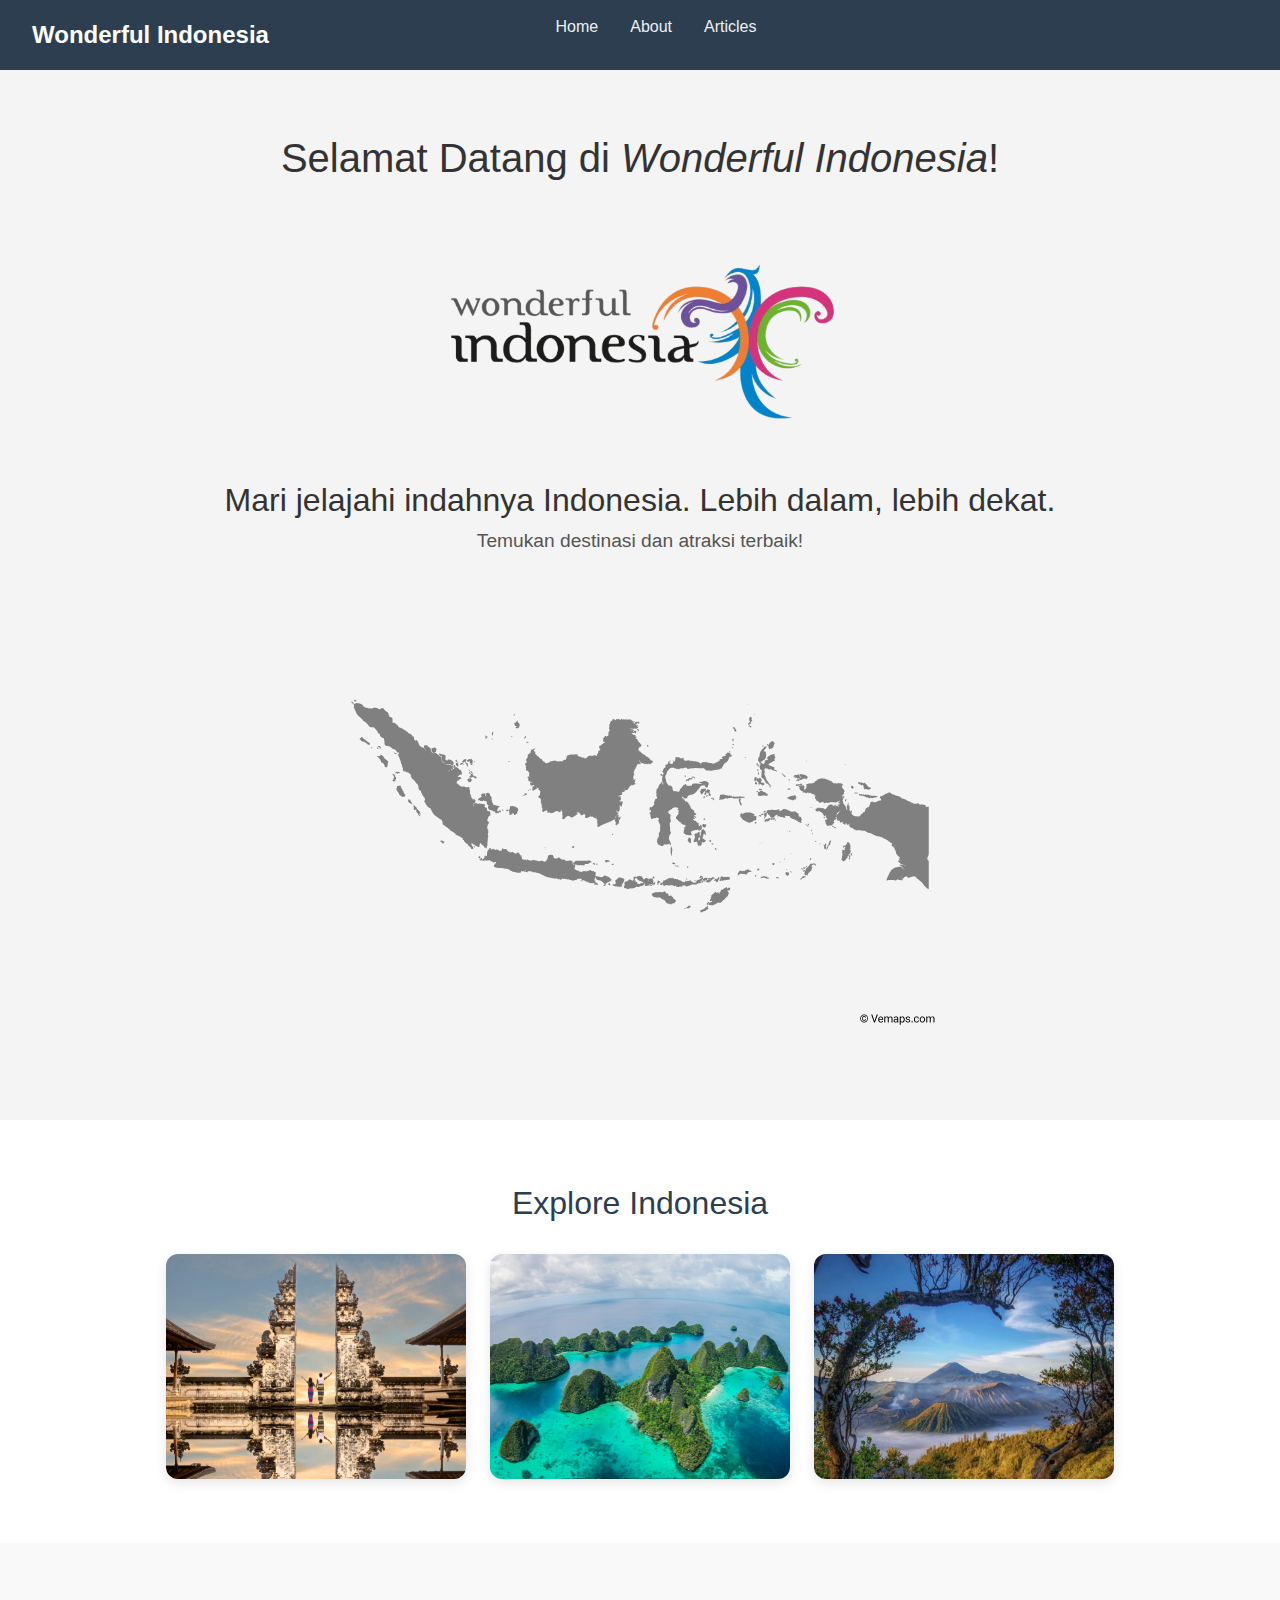
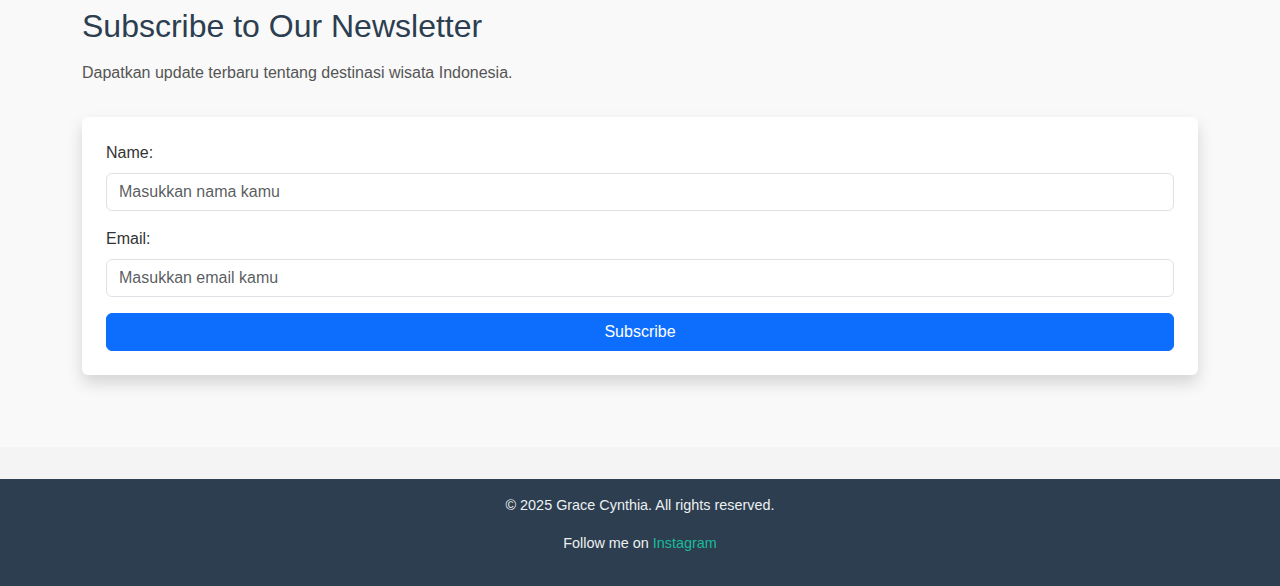
<file: index.html>
<!DOCTYPE html>
<html lang="en">
  <head>
    <meta charset="UTF-8" />
    <meta name="viewport" content="width=device-width, initial-scale=1.0" />
    <title>Wonderful Indonesia</title>

    <!-- Bootstrap CSS -->
    <link
      href="https://cdn.jsdelivr.net/npm/bootstrap@5.3.2/dist/css/bootstrap.min.css"
      rel="stylesheet"
    />

    <!-- Custom CSS -->
    <link rel="stylesheet" href="styles.css" />
  </head>
  <body>
    <!-- Navbar -->
    <nav class="navbar">
      <div class="logo">Wonderful Indonesia</div>
      <ul class="nav-links">
        <li><a href="index.html">Home</a></li>
        <li><a href="about.html">About</a></li>
        <li><a href="articles.html">Articles</a></li>
      </ul>
    </nav>

    <main>
      <!-- Hero -->
      <section class="hero">
        <h1>Selamat Datang di <i>Wonderful Indonesia</i>!</h1>
        <img
          src="wonderfulindo.png"
          alt="Logo Wonderful Indonesia"
          width="400"
        />
        <h2>Mari jelajahi indahnya Indonesia. Lebih dalam, lebih dekat.</h2>

        <p>Temukan destinasi dan atraksi terbaik!</p>
        <img
          src="greymapindo.png"
          alt="Indonesia's Full Map"
          class="responsive-img"
        />
      </section>

      <!-- Gallery -->
      <section class="gallery">
        <h2>Explore Indonesia</h2>
        <div class="gallery-container">
          <img src="bali.jpg" alt="Bali" />
          <img src="rajaampat.jpg" alt="Raja Ampat" />
          <img src="bromo.jpg" alt="Bromo" />
        </div>
      </section>

      <!-- Newsletter Form -->
      <section class="newsletter">
        <div class="container">
          <h2>Subscribe to Our Newsletter</h2>
          <p>Dapatkan update terbaru tentang destinasi wisata Indonesia.</p>

          <form id="myForm" class="p-4 shadow rounded bg-white">
            <div class="mb-3">
              <label for="name" class="form-label">Name:</label>
              <input
                type="text"
                class="form-control"
                id="name"
                placeholder="Masukkan nama kamu"
                required
              />
            </div>
            <div class="mb-3">
              <label for="email" class="form-label">Email:</label>
              <input
                type="email"
                class="form-control"
                id="email"
                placeholder="Masukkan email kamu"
                required
              />
            </div>
            <button type="submit" class="btn btn-primary w-100">
              Subscribe
            </button>
          </form>

          <!-- Result -->
          <div id="result" class="mt-4 alert d-none"></div>
          <div id="oke" class="mt-2"></div>
        </div>
      </section>
    </main>

    <!-- Footer -->
    <footer class="footer">
      <p>&copy; 2025 Grace Cynthia. All rights reserved.</p>
      <p>
        Follow me on
        <a href="https://instagram.com/gracee.cy" target="_blank">Instagram</a>
      </p>
    </footer>

    <!-- Bootstrap JS Bundle -->
    <script src="https://cdn.jsdelivr.net/npm/bootstrap@5.3.2/dist/js/bootstrap.bundle.min.js"></script>
    <!-- Custom JS -->
    <script src="index.js"></script>
  </body>
</html>
</file>
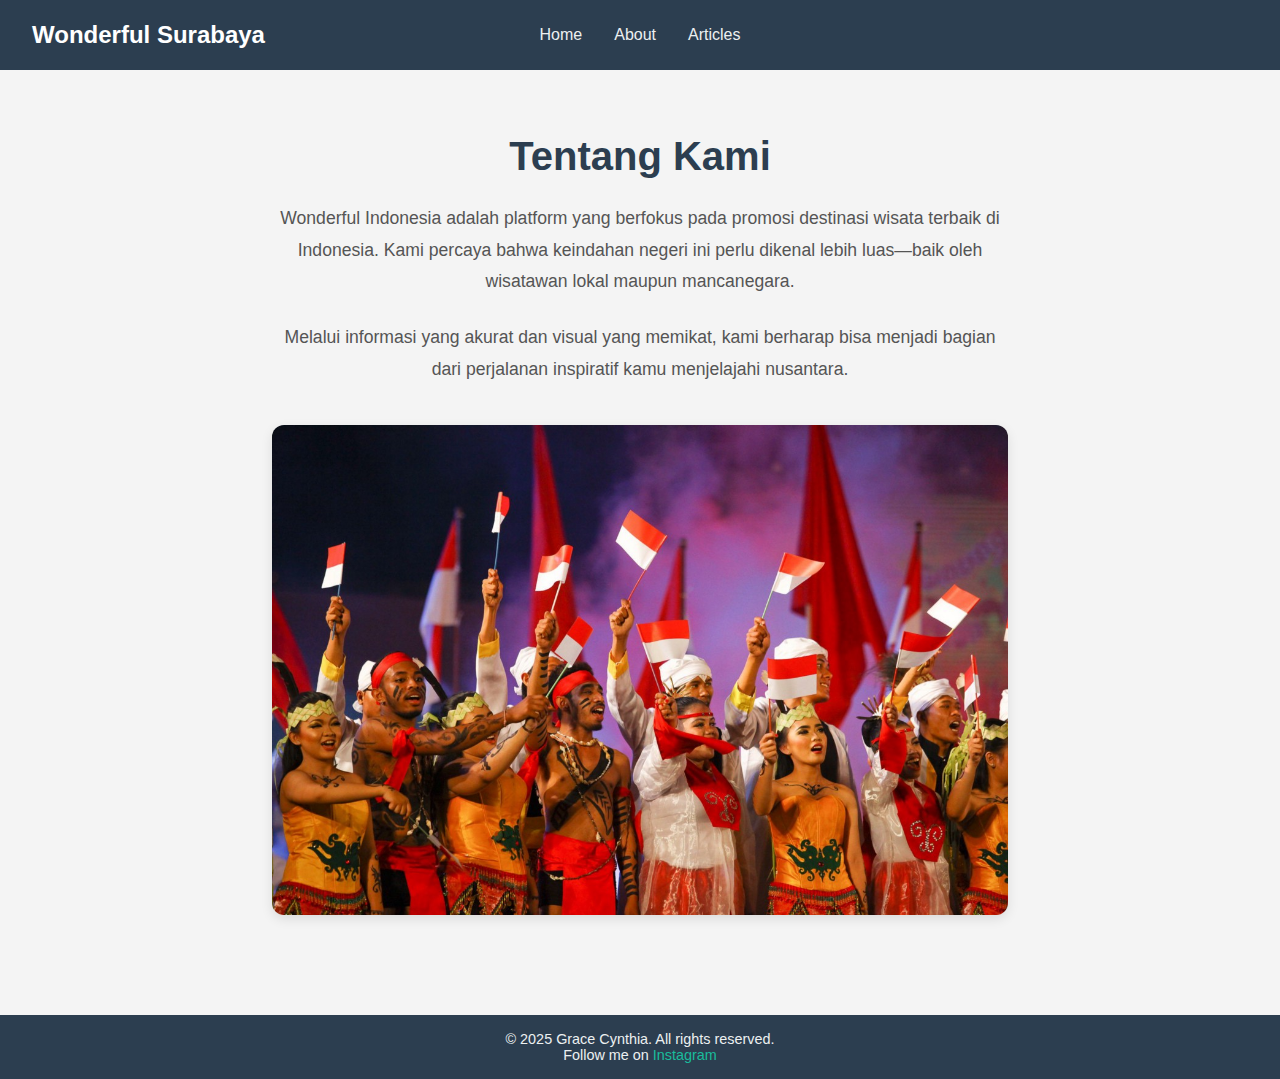
<file: about.html>
<!DOCTYPE html>
<html lang="en">
  <head>
    <meta charset="UTF-8" />
    <meta name="viewport" content="width=device-width, initial-scale=1.0" />
    <title>About Us - Wonderful Indonesia</title>
    <link rel="stylesheet" href="stylesabout.css" />
  </head>
  <body>
    <nav class="navbar">
      <div class="logo">
        <a href="index.html">Wonderful Surabaya</a>
      </div>

      <ul class="nav-links">
        <li><a href="index.html">Home</a></li>
        <li><a href="about.html">About</a></li>
        <li><a href="articles.html">Articles</a></li>
      </ul>
    </nav>

    <main>
      <section class="about-section">
        <h1>Tentang Kami</h1>
        <p>
          Wonderful Indonesia adalah platform yang berfokus pada promosi
          destinasi wisata terbaik di Indonesia. Kami percaya bahwa keindahan
          negeri ini perlu dikenal lebih luas—baik oleh wisatawan lokal maupun
          mancanegara.
        </p>
        <p>
          Melalui informasi yang akurat dan visual yang memikat, kami berharap
          bisa menjadi bagian dari perjalanan inspiratif kamu menjelajahi
          nusantara.
        </p>
        <img
          src="indonesianculture.jpeg"
          alt="indonesianculture"
          class="about-image"
        />
      </section>
    </main>

    <footer class="footer">
      <p>&copy; 2025 Grace Cynthia. All rights reserved.</p>
      <p>
        Follow me on
        <a href="https://instagram.com/gracee.cy" target="_blank">Instagram</a>
      </p>
    </footer>
  </body>
</html>
</file>
<file: styles.css>
* {
  margin: 0;
  padding: 0;
  box-sizing: border-box;
}

body {
  font-family: "Segoe UI", sans-serif;
  background-color: #f4f4f4;
  color: #333;
}

/* STYLING BUAT NAVBAR GUYSSS (ini jenis styling eksternal) */
.navbar {
  position: relative; /* untuk posisi absolut ul */
  display: flex;
  align-items: center;
  background-color: #2c3e50;
  padding: 1rem 2rem;
  height: 70px;
}

/* Logo di kiri */
.navbar .logo {
  color: #fff;
  font-size: 1.5rem;
  font-weight: bold;
  z-index: 2; /* biar nggak ketimpa nav-links */
}

/* List menu di tengah */
.nav-links {
  list-style: none; /* Menghilangkan bullet/numerik bawaan dari <ul> atau <ol> */
  display: flex; /* Mengatur item <li> agar ditata horizontal dalam satu baris */
  gap: 2rem; /* Memberi jarak 2rem antar item menu di dalam navbar */
  position: absolute; /* Mengatur posisi absolut relatif terhadap .navbar (karena .navbar posisinya relatif) */
  left: 50%; /* Memindahkan titik awal elemen ke 50% dari lebar kontainer (navbar) */
  transform: translateX(
    -50%
  ); /* Menggeser elemen ke kiri sejauh 50% dari lebarnya sendiri agar benar-benar di tengah */
  z-index: 1; /* Mengatur tumpukan elemen agar tidak ketumpuk elemen lain (contohnya: logo) */
}

/* Link di dalam menu */
.nav-links li a {
  text-decoration: none;
  color: #ecf0f1;
  font-size: 1rem;
  transition: color 0.3s ease;
}

/* kasih efek hover */
.nav-links li a:hover {
  color: #1abc9c;
}

/* section hero */
.hero {
  padding: 4rem 2rem;
  text-align: center;
}

.hero h1 {
  font-size: 2.5rem;
  margin-bottom: 1rem;
}

.hero p {
  font-size: 1.2rem;
  color: #555;
}

/*bagian ini tuh supaya gambar peta indonesianya selalu stay di tengah.  */
.responsive-img {
  display: block;
  margin: 1rem auto;
  max-width: 100%;
  height: auto;
}

/* semua yang ada .gallery nya ini buat styling image gallery yah */
.gallery {
  padding: 4rem 2rem;
  text-align: center;
  background-color: #fff;
}

.gallery h2 {
  font-size: 2rem;
  margin-bottom: 2rem;
  color: #2c3e50;
}

.gallery-container {
  display: flex;
  flex-wrap: wrap;
  justify-content: center;
  gap: 1.5rem;
}

.gallery-container img {
  width: 300px;
  height: auto;
  border-radius: 12px;
  box-shadow: 0 4px 12px rgba(0, 0, 0, 0.1);
  transition: transform 0.3s ease;
}

.gallery-container img:hover {
  transform: scale(1.05);
}

/* ini styling buat footer */
.footer {
  background-color: #2c3e50;
  color: #ecf0f1;
  text-align: center;
  padding: 1rem;
  margin-top: 2rem;
  font-size: 0.9rem;
}

.footer a {
  color: #1abc9c;
  text-decoration: none;
}

.footer a:hover {
  text-decoration: underline;
}

/* Ini styling buat domform */
.newsletter {
  padding: 4rem 2rem;
  background-color: #f9f9f9;
  text-align: inherit;
}

.newsletter h2 {
  font-size: 2rem;
  margin-bottom: 1rem;
  color: #2c3e50;
}

.newsletter p {
  color: #555;
  margin-bottom: 2rem;
}
</file>
<file: stylesabout.css>
* {
  margin: 0;
  padding: 0;
  box-sizing: border-box;
}

body {
  font-family: "Segoe UI", sans-serif;
  background-color: #f4f4f4;
  color: #333;
}

/* STYLING BUAT NAVBAR GUYSSS (ini jenis styling eksternal) */
.navbar {
  position: relative; /* untuk posisi absolut ul */
  display: flex;
  align-items: center;
  background-color: #2c3e50;
  padding: 1rem 2rem;
  height: 70px;
}

/* Logo di kiri */
.navbar .logo {
  color: #fff;
  font-size: 1.5rem;
  font-weight: bold;
  z-index: 2; /* biar nggak ketimpa nav-links */
}

/* List menu di tengah */
.nav-links {
  list-style: none; /* Menghilangkan bullet/numerik bawaan dari <ul> atau <ol> */
  display: flex; /* Mengatur item <li> agar ditata horizontal dalam satu baris */
  gap: 2rem; /* Memberi jarak 2rem antar item menu di dalam navbar */
  position: absolute; /* Mengatur posisi absolut relatif terhadap .navbar (karena .navbar posisinya relatif) */
  left: 50%; /* Memindahkan titik awal elemen ke 50% dari lebar kontainer (navbar) */
  transform: translateX(
    -50%
  ); /* Menggeser elemen ke kiri sejauh 50% dari lebarnya sendiri agar benar-benar di tengah */
  z-index: 1; /* Mengatur tumpukan elemen agar tidak ketumpuk elemen lain (contohnya: logo) */
}

/* Link di dalam menu */
.nav-links li a {
  text-decoration: none;
  color: #ecf0f1;
  font-size: 1rem;
  transition: color 0.3s ease;
}

/* kasih efek hover */
.nav-links li a:hover {
  color: #1abc9c;
}

/* ini styling buat kata2 yang di pojok kiri atas biar bisa balik ke index */
.logo a {
  color: #fff;
  text-decoration: none;
  font-size: 1.5rem;
  font-weight: bold;
}

.logo a:hover {
  color: #1abc9c;
}

/* ini styling buat bodynya about */
.about-section {
  padding: 4rem 2rem;
  max-width: 800px;
  margin: 0 auto;
  text-align: center;
}

.about-section h1 {
  font-size: 2.5rem;
  margin-bottom: 1.5rem;
  color: #2c3e50;
}

.about-section p {
  font-size: 1.1rem;
  color: #555;
  line-height: 1.8;
  margin-bottom: 1.5rem;
}

.about-image {
  max-width: 100%;
  height: auto;
  border-radius: 12px;
  box-shadow: 0 4px 12px rgba(0, 0, 0, 0.1);
  margin-top: 1rem;
}

.footer {
  background-color: #2c3e50;
  color: #ecf0f1;
  text-align: center;
  padding: 1rem;
  margin-top: 2rem;
  font-size: 0.9rem;
}

.footer a {
  color: #1abc9c;
  text-decoration: none;
}

.footer a:hover {
  text-decoration: underline;
}
</file>
